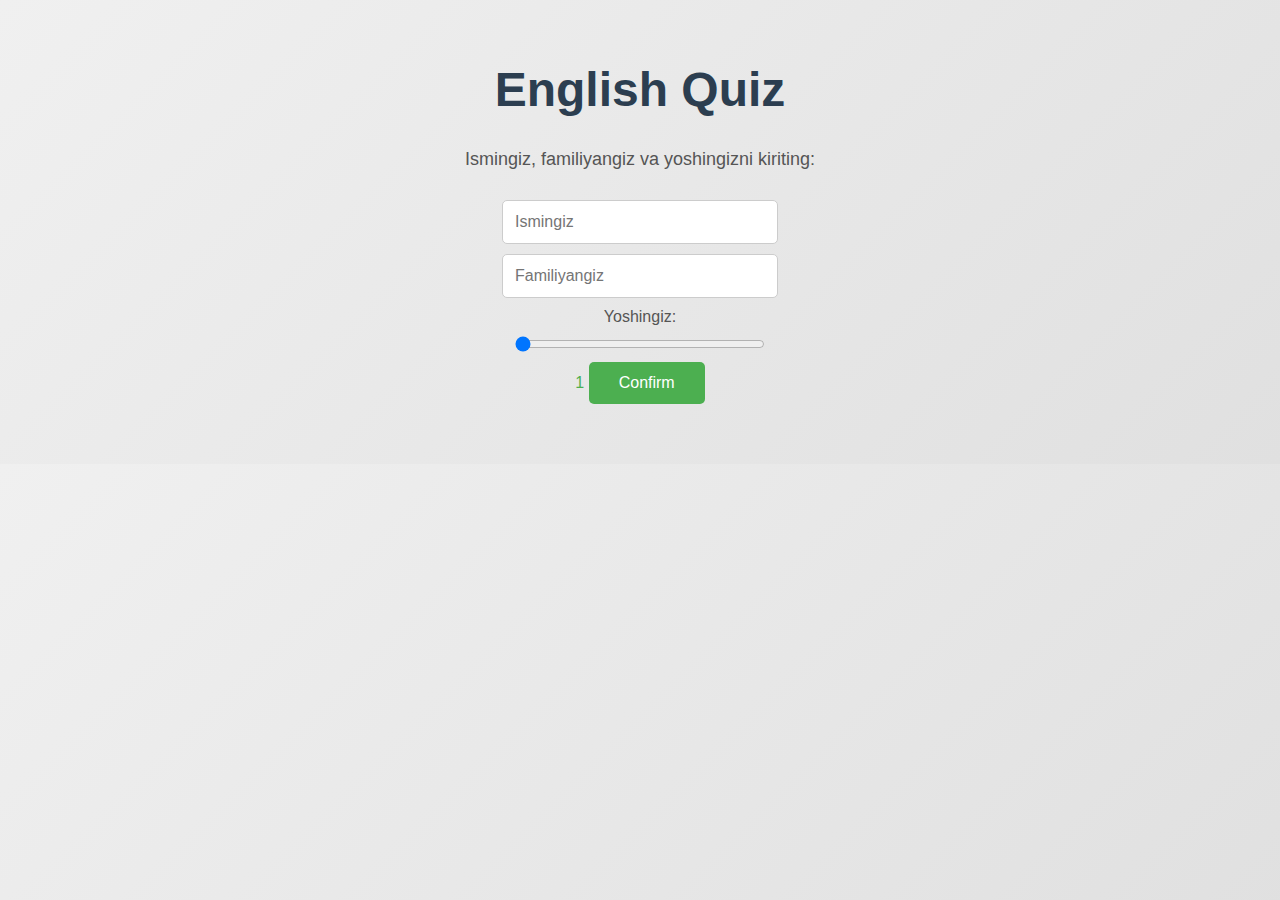
<file: index.html>
<!DOCTYPE html>
<html lang="en">
<head>
    <meta charset="UTF-8">
    <meta name="viewport" content="width=device-width, initial-scale=1.0">
    <title>English Quiz</title>
    <link rel="stylesheet" href="style.css">
</head>
<body>
    <div id="login-page" class="login-container">
        <h1 class="animate-title">English Quiz</h1>
        <p class="intro-text">Ismingiz, familiyangiz va yoshingizni kiriting:</p>
        <div class="form">
            <input type="text" id="firstName" placeholder="Ismingiz" class="input-field">
            <input type="text" id="lastName" placeholder="Familiyangiz" class="input-field">
            <label for="age" class="label">Yoshingiz:</label>
            <input type="range" id="age" min="1" max="100" value="1" class="age-slider">
            <span id="ageValue" class="age-display">1</span>
            <button onclick="checkForm()" class="confirm-btn">Confirm</button>
        </div>
        <p id="error" class="error"></p>
    </div>

    <div id="main-page" class="main-container" style="display: none;">
        <div class="content">
            <h1 class="welcome-text">Xush kelibsiz, <span id="userName"></span>!</h1>
            <a href="profile.html" class="profile-link">Profilga o‘tish</a>
            <div class="playlists">
                <button onclick="startQuiz('A1')" class="playlist-btn">A1 (Beginner) - 50 so‘z</button>
                <button onclick="startQuiz('B1')" class="playlist-btn">B1 (Intermediate) - 30 so‘z</button>
                <button onclick="startQuiz('B2')" class="playlist-btn">B2 (Upper Intermediate) - 25 so‘z</button>
                <button onclick="startQuiz('C1')" class="playlist-btn">C1 (Advanced) - 25 so‘z</button>
                <button onclick="startQuiz('C2')" class="playlist-btn">C2 (Proficiency) - 25 so‘z</button>
            </div>

            <div id="quiz" class="quiz-container" style="display: none;">
                <h2 id="quizTitle" class="quiz-title"></h2>
                <div class="progress-bar">
                    <span id="progressBar"></span>
                </div>
                <p id="progressText"></p>
                <p id="question" class="quiz-question"></p>
                <div id="options" class="quiz-options"></div>
                <p id="quizError" class="error"></p>
                <button id="nextBtn" onclick="nextQuestion()" class="next-btn" disabled>Next</button>
            </div>
        </div>
    </div>

    <div id="congrats-overlay" class="congrats-overlay" style="display: none;">
        <div class="congrats-message">
            <h2>Tabriklaymiz! 🎉</h2>
            <p>50/50 natija! Barcha savollarga to‘g‘ri javob berdingiz!</p>
        </div>
    </div>

    <script src="script.js"></script>
</body>
</html>
</file>
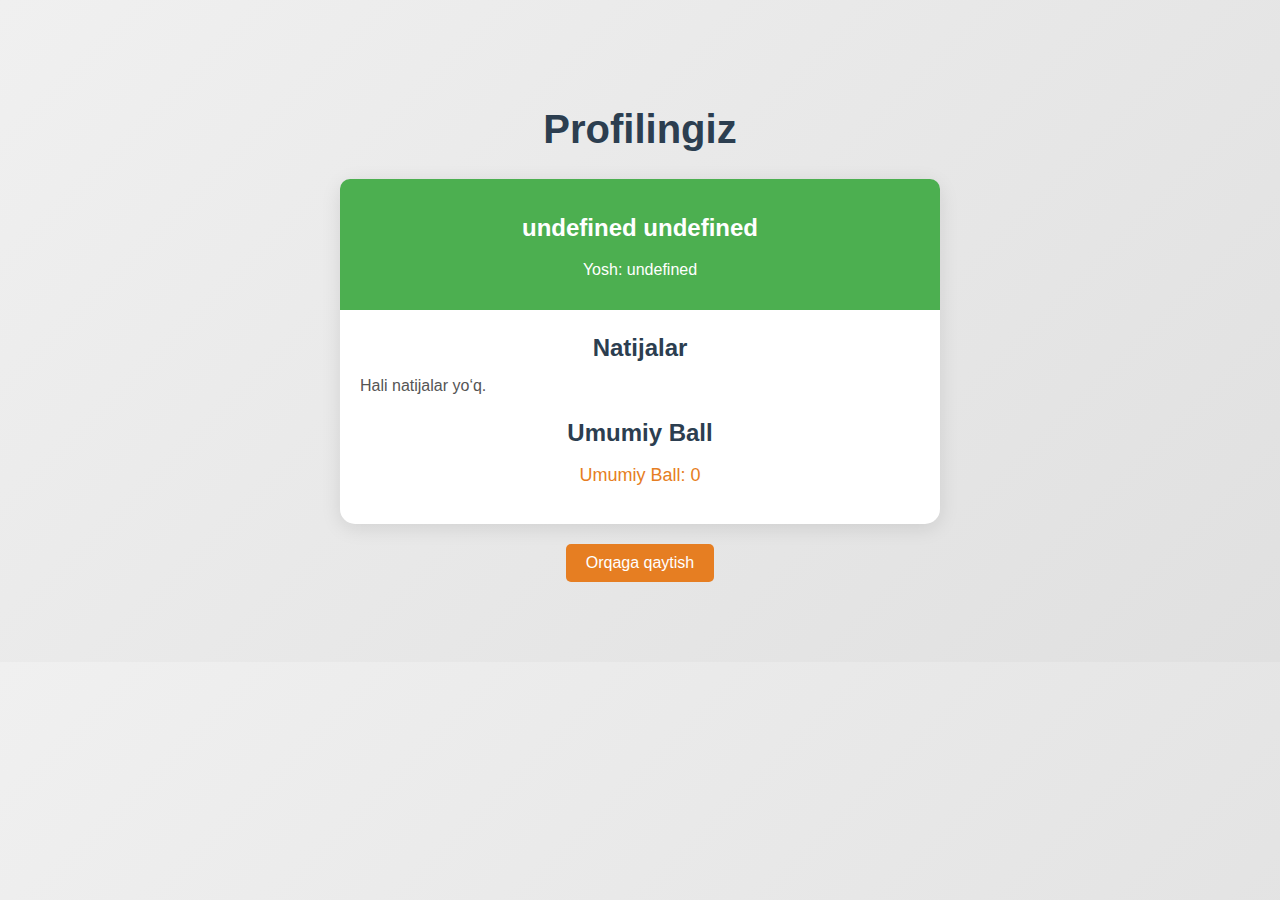
<file: profile.html>
<!DOCTYPE html>
<html lang="en">
<head>
    <meta charset="UTF-8">
    <meta name="viewport" content="width=device-width, initial-scale=1.0">
    <title>Profil</title>
    <link rel="stylesheet" href="style.css">
    <link rel="stylesheet" href="profile.css">
</head>
<body>
    <div class="profile-page">
        <h1 class="profile-title">Profilingiz</h1>
        <div class="profile-card">
            <div class="profile-header">
                <h2 id="userFullName" class="animate-header"></h2>
                <p id="userAge" class="animate-age"></p>
            </div>
            <div class="profile-content">
                <h3 class="animate-section">Natijalar</h3>
                <div id="resultsList" class="results-list animate-results"></div>
                <h3 class="animate-section">Umumiy Ball</h3>
                <p id="overallScore" class="animate-score"></p>
            </div>
        </div>
        <a href="index.html" class="back-btn">Orqaga qaytish</a>
    </div>
    <script src="script.js"></script>
    <script>
        displayProfile();
    </script>
</body>
</html>
</file>
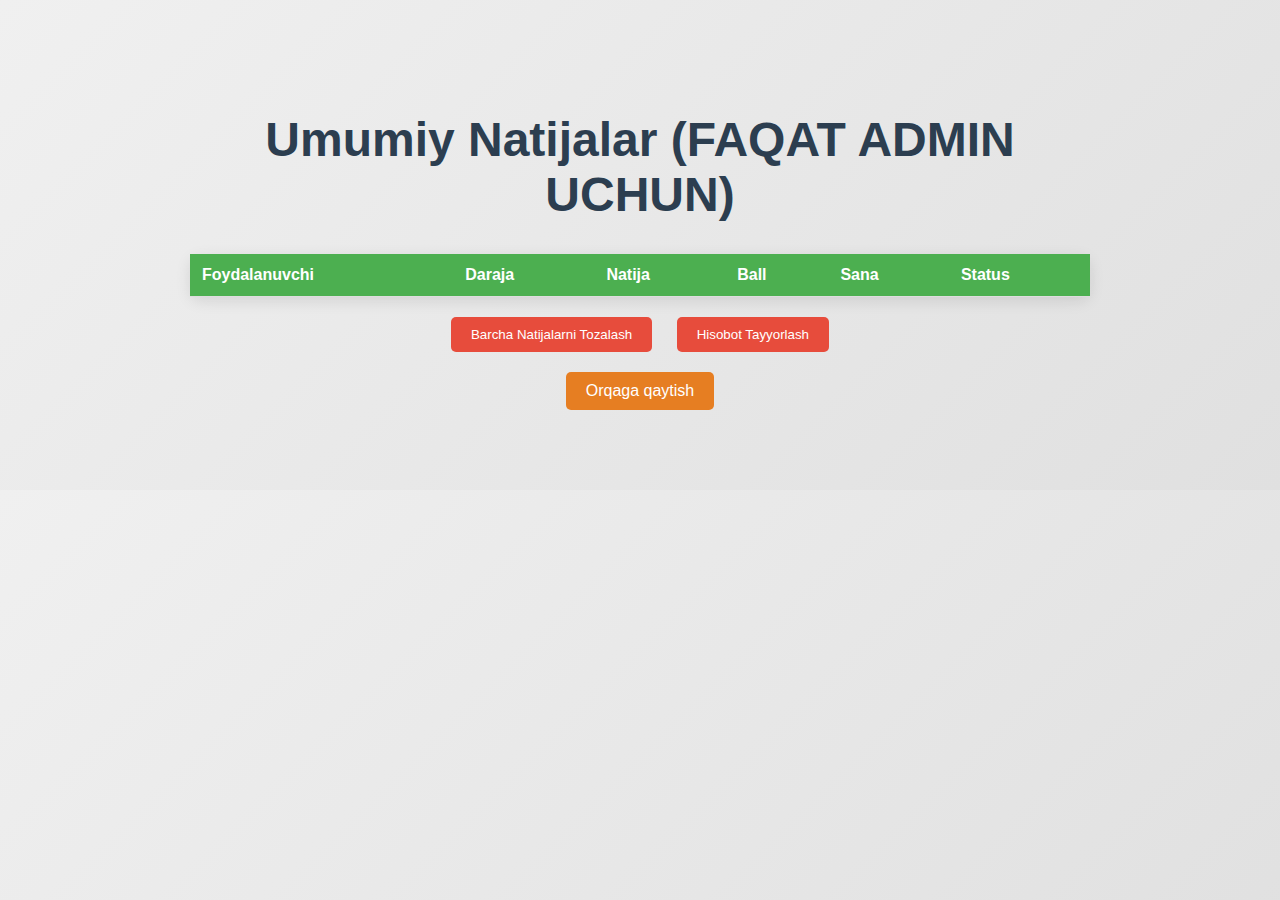
<file: results.html>
<!DOCTYPE html>
<html lang="en">
<head>
    <meta charset="UTF-8">
    <meta name="viewport" content="width=device-width, initial-scale=1.0">
    <title>Umumiy Natijalar</title>
    <link rel="stylesheet" href="style.css">
</head>
<body>
    <div class="results-page">
        <h1 class="animate-title">Umumiy Natijalar (FAQAT ADMIN UCHUN)</h1>
        <div class="results-table">
            <table>
                <thead>
                    <tr>
                        <th>Foydalanuvchi</th>
                        <th>Daraja</th>
                        <th>Natija</th>
                        <th>Ball</th>
                        <th>Sana</th>
                        <th>Status</th>
                    </tr>
                </thead>
                <tbody id="allResults"></tbody>
            </table>
        </div>
        <div class="admin-controls">
            <button onclick="clearAllResults()" class="admin-btn">Barcha Natijalarni Tozalash</button>
            <button onclick="generateReport()" class="admin-btn">Hisobot Tayyorlash</button>
        </div>
        <a href="index.html" class="back-btn">Orqaga qaytish</a>
    </div>
    <script src="script.js"></script>
    <script>
        displayAllResults();
    </script>
</body>
</html>
</file>
<file: style.css>
body {
    margin: 0;
    padding: 0;
    font-family: 'Segoe UI', Arial, sans-serif;
    background: linear-gradient(135deg, #f0f0f0, #e0e0e0);
    color: #333;
    text-align: center;
    overflow-x: hidden;
}

.login-container, .main-container, .profile-page, .results-page {
    max-width: 900px;
    margin: 0 auto;
    padding: 30px;
}

.animate-title {
    font-size: 48px;
    color: #2c3e50;
    animation: slideIn 1.5s ease-in-out;
}

@keyframes slideIn {
    0% { opacity: 0; transform: translateX(-100px); }
    100% { opacity: 1; transform: translateX(0); }
}

.intro-text {
    font-size: 18px;
    color: #555;
    margin-bottom: 20px;
    animation: fadeIn 2s ease-in-out;
}

.form {
    margin: 30px 0;
    animation: fadeIn 2s ease-in-out;
}

.input-field {
    display: block;
    width: 250px;
    margin: 10px auto;
    padding: 12px;
    font-size: 16px;
    border: 1px solid #ccc;
    border-radius: 5px;
    transition: border-color 0.3s ease;
}

.input-field:focus {
    border-color: #4CAF50;
    outline: none;
}

.label {
    font-size: 16px;
    color: #555;
}

.age-slider {
    display: block;
    width: 250px;
    margin: 10px auto;
}

.age-display {
    font-size: 16px;
    color: #4CAF50;
}

.confirm-btn {
    padding: 12px 30px;
    font-size: 16px;
    background-color: #4CAF50;
    color: white;
    border: none;
    border-radius: 5px;
    cursor: pointer;
    transition: background-color 0.3s ease, transform 0.2s ease;
}

.confirm-btn:hover {
    background-color: #45a049;
    transform: scale(1.05);
}

.error {
    color: #e74c3c;
    font-size: 14px;
    display: none;
    margin-top: 10px;
}

.welcome-text {
    font-size: 32px;
    color: #2c3e50;
    animation: fadeIn 1.5s ease-in-out;
}

.profile-link {
    display: inline-block;
    margin: 10px 0;
    padding: 10px 20px;
    background-color: #3498db;
    color: white;
    text-decoration: none;
    border-radius: 5px;
    transition: background-color 0.3s ease;
}

.profile-link:hover {
    background-color: #2980b9;
}

.playlists {
    margin: 30px 0;
}

.playlist-btn {
    display: block;
    width: 250px;
    margin: 10px auto;
    padding: 12px;
    font-size: 16px;
    background-color: #3498db;
    color: white;
    border: none;
    border-radius: 5px;
    cursor: pointer;
    transition: background-color 0.3s ease, transform 0.2s ease;
}

.playlist-btn:hover {
    background-color: #2980b9;
    transform: scale(1.05);
}

.quiz-container {
    margin-top: 30px;
    background-color: #fff;
    padding: 20px;
    border-radius: 10px;
    box-shadow: 0 4px 15px rgba(0, 0, 0, 0.1);
}

.quiz-title {
    font-size: 28px;
    color: #2c3e50;
}

.progress-bar {
    background-color: #ddd;
    height: 10px;
    border-radius: 5px;
    margin: 10px 0;
    overflow: hidden;
}

.progress-bar span {
    display: block;
    height: 100%;
    background-color: #4CAF50;
    width: 0%;
    transition: width 0.5s ease;
}

.quiz-question {
    font-size: 20px;
    color: #333;
    margin: 20px 0;
    animation: fadeIn 1s ease-in-out;
}

.quiz-options button {
    display: block;
    width: 200px;
    margin: 8px auto;
    padding: 10px;
    font-size: 16px;
    background-color: #ecf0f1;
    color: #333;
    border: 1px solid #ccc;
    border-radius: 5px;
    cursor: pointer;
    transition: background-color 0.3s ease, transform 0.2s ease;
}

.quiz-options button:hover {
    background-color: #dfe4ea;
    transform: scale(1.03);
}

.quiz-options button.selected {
    background-color: #4CAF50;
    color: white;
}

.next-btn {
    margin-top: 20px;
    background-color: #e67e22;
}

.next-btn:disabled {
    background-color: #ccc;
    cursor: not-allowed;
}

.next-btn:not(:disabled):hover {
    background-color: #d35400;
}

.results-page {
    max-width: 900px;
    margin: 50px auto;
}

.results-table {
    margin-top: 20px;
}

table {
    width: 100%;
    border-collapse: collapse;
    background-color: #fff;
    border-radius: 10px;
    box-shadow: 0 4px 15px rgba(0, 0, 0, 0.1);
}

th, td {
    padding: 12px;
    text-align: left;
    border-bottom: 1px solid #ddd;
}

th {
    background-color: #4CAF50;
    color: white;
}

tr:nth-child(even) {
    background-color: #f9f9f9;
}

tr:hover {
    background-color: #f1f1f1;
}

.admin-controls {
    margin-top: 20px;
}

.admin-btn {
    padding: 10px 20px;
    margin: 0 10px;
    background-color: #e74c3c;
    color: white;
    border: none;
    border-radius: 5px;
    cursor: pointer;
    transition: background-color 0.3s ease;
}

.admin-btn:hover {
    background-color: #c0392b;
}

.back-btn {
    display: inline-block;
    margin-top: 20px;
    padding: 10px 20px;
    background-color: #e67e22;
    color: white;
    text-decoration: none;
    border-radius: 5px;
    transition: background-color 0.3s ease;
}

.back-btn:hover {
    background-color: #d35400;
}

.congrats-overlay {
    position: fixed;
    top: 0;
    left: 0;
    width: 100%;
    height: 100%;
    background: rgba(0, 0, 0, 0.7);
    display: flex;
    justify-content: center;
    align-items: center;
    z-index: 1000;
}

.congrats-message {
    background: #fff;
    padding: 30px;
    border-radius: 10px;
    text-align: center;
    animation: bounceIn 1s ease-in-out;
    position: relative;
}

.congrats-message h2 {
    color: #4CAF50;
    font-size: 32px;
}

.congrats-message p {
    font-size: 18px;
    color: #333;
}

@keyframes fadeIn {
    0% { opacity: 0; }
    100% { opacity: 1; }
}

@-webkit-keyframes particle {
    0% { transform: translateY(0); opacity: 1; }
    100% { transform: translateY(-100vh); opacity: 0; }
}

@keyframes particle {
    0% { transform: translateY(0); opacity: 1; }
    100% { transform: translateY(-100vh); opacity: 0; }
}

.congrats-overlay::before {
    content: '';
    position: absolute;
    width: 10px;
    height: 10px;
    background: #f1c40f;
    border-radius: 50%;
    animation: particle 2s infinite;
    top: 90%;
    left: 10%;
}

.congrats-overlay::after {
    content: '';
    position: absolute;
    width: 10px;
    height: 10px;
    background: #e74c3c;
    border-radius: 50%;
    animation: particle 2s infinite 0.5s;
    top: 90%;
    left: 90%;
}
</file>
<file: profile.css>
.profile-page {
    max-width: 600px;
    margin: 50px auto;
}

.profile-title {
    font-size: 40px;
    color: #2c3e50;
    animation: bounceIn 1.5s ease-in-out;
}

@keyframes bounceIn {
    0% { opacity: 0; transform: scale(0.3); }
    50% { opacity: 1; transform: scale(1.1); }
    100% { transform: scale(1); }
}

.profile-card {
    background-color: #fff;
    border-radius: 15px;
    box-shadow: 0 4px 20px rgba(0, 0, 0, 0.1);
    padding: 20px;
    margin-top: 20px;
    animation: slideUp 1.5s ease-in-out;
}

@keyframes slideUp {
    0% { opacity: 0; transform: translateY(50px); }
    100% { opacity: 1; transform: translateY(0); }
}

.profile-header {
    background-color: #4CAF50;
    color: white;
    padding: 15px;
    border-radius: 10px 10px 0 0;
    margin: -20px -20px 20px -20px;
    animation: fadeIn 2s ease-in-out;
}

.animate-header {
    font-size: 24px;
    animation: pulse 2s infinite ease-in-out;
}

@keyframes pulse {
    0% { transform: scale(1); }
    50% { transform: scale(1.05); }
    100% { transform: scale(1); }
}

.animate-age {
    font-size: 16px;
    animation: fadeIn 2.5s ease-in-out;
    transition: color 0.3s ease;
}

.animate-age:hover {
    color: #f1c40f;
}

.profile-content h3 {
    font-size: 24px;
    color: #2c3e50;
    margin-bottom: 15px;
    animation: slideInLeft 1.5s ease-in-out;
}

@keyframes slideInLeft {
    0% { opacity: 0; transform: translateX(-50px); }
    100% { opacity: 1; transform: translateX(0); }
}

.results-list {
    text-align: left;
    font-size: 16px;
    color: #555;
    animation: fadeInUp 2s ease-in-out;
}

.results-list:hover {
    color: #2c3e50;
}

.animate-score {
    font-size: 18px;
    color: #e67e22;
    animation: fadeIn 2s ease-in-out;
}

@keyframes fadeInUp {
    0% { opacity: 0; transform: translateY(20px); }
    100% { opacity: 1; transform: translateY(0); }
}
</file>
